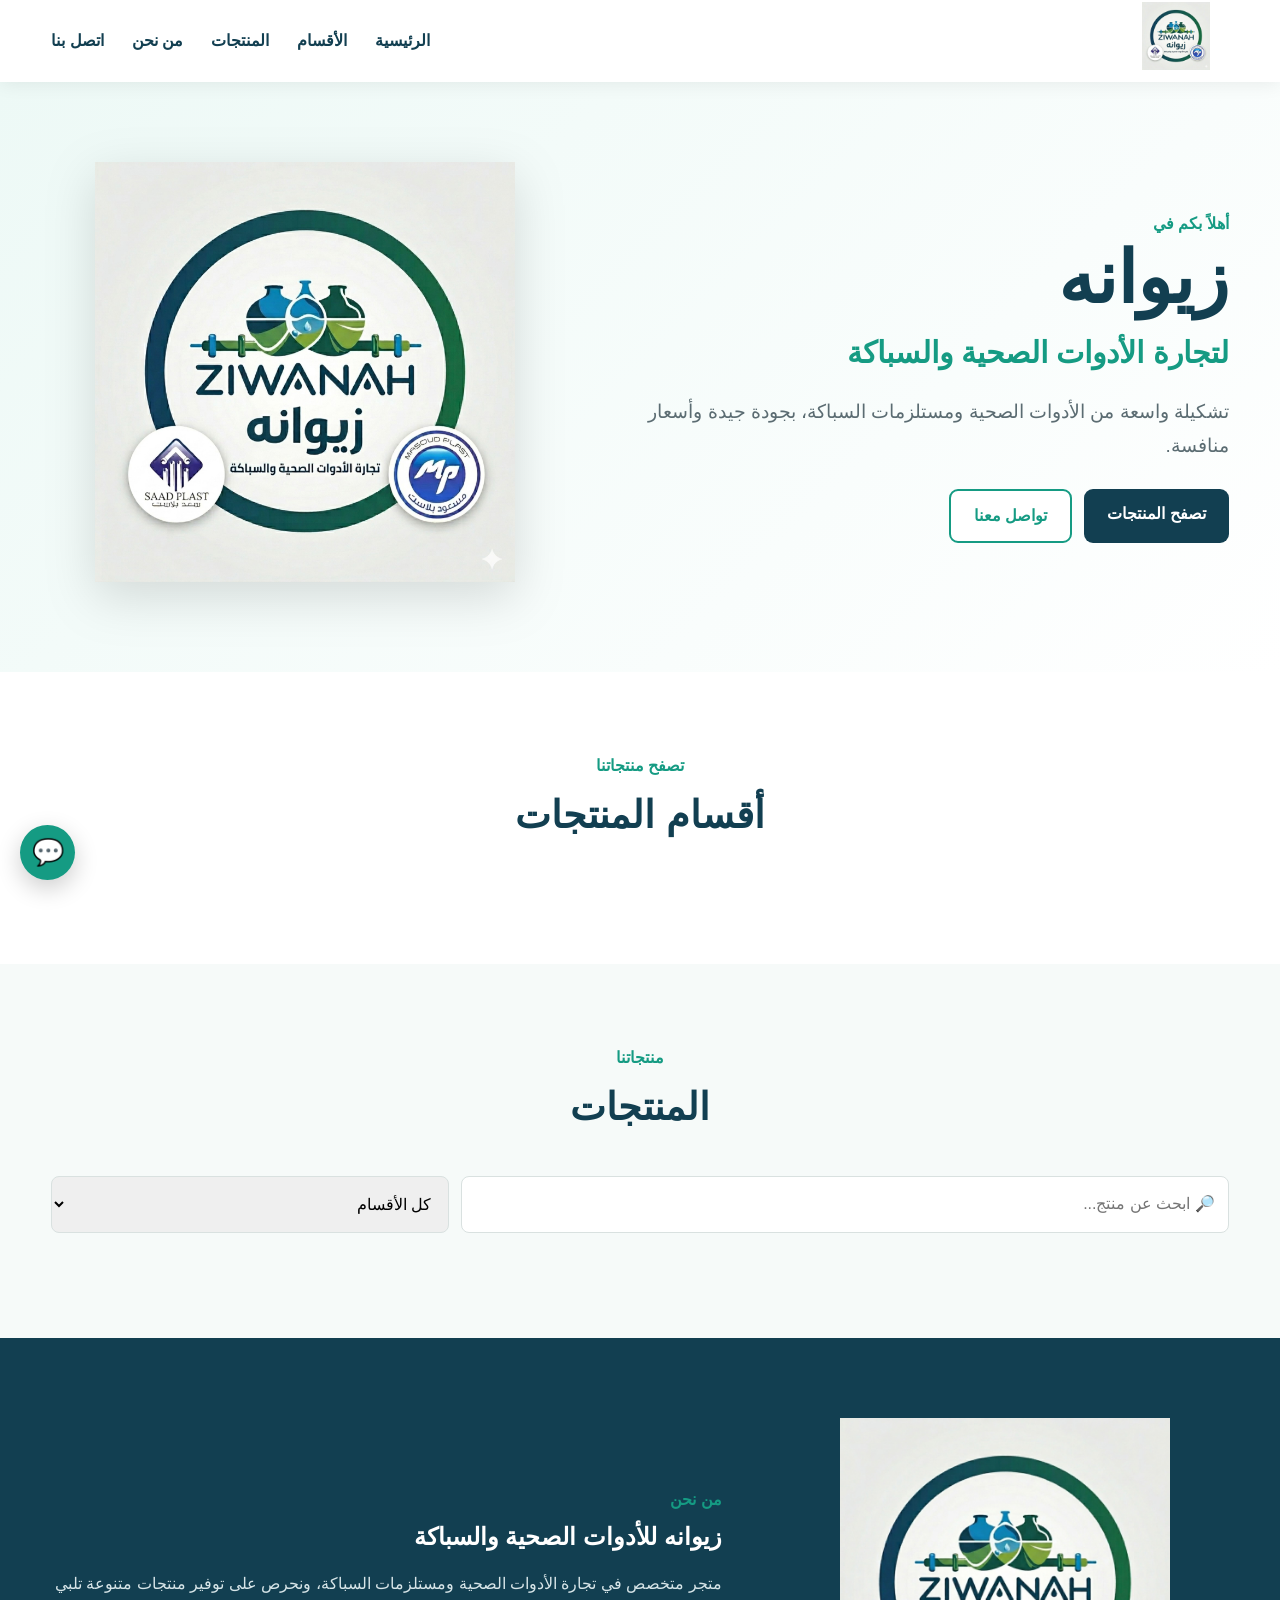
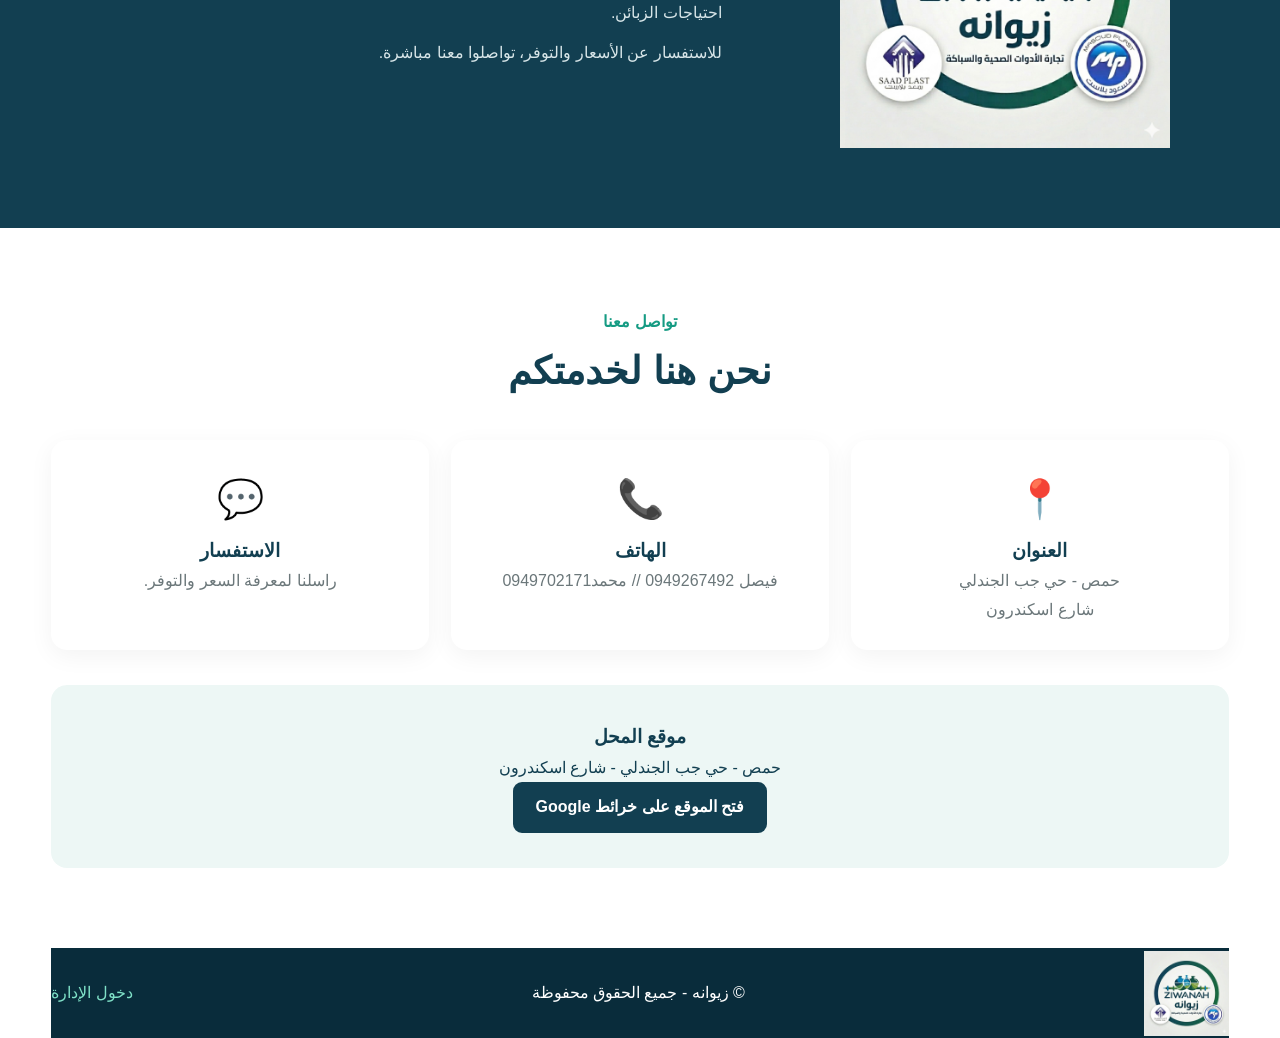
<file: index.html>
<!DOCTYPE html>
<html lang="ar" dir="rtl">
<head>
  <meta charset="UTF-8">
  <meta name="viewport" content="width=device-width, initial-scale=1.0">
  <title>زيوانه | الأدوات الصحية والسباكة</title>
  <meta name="description" content="زيوانه لتجارة الأدوات الصحية والسباكة في حمص - جب الجندلي">
  <link rel="stylesheet" href="style.css">
</head>
<body>
<header class="site-header">
  <div class="container nav">
    <a class="logo-link" href="#home"><img src="images/logo.png" alt="زيوانه"></a>
    <button class="menu-btn" id="menuBtn">☰</button>
    <nav id="mainNav">
      <a href="#home">الرئيسية</a>
      <a href="#categories">الأقسام</a>
      <a href="#products">المنتجات</a>
      <a href="#about">من نحن</a>
      <a href="#contact">اتصل بنا</a>
    </nav>
  </div>
</header>

<main>
<section id="home" class="hero">
  <div class="container hero-grid">
    <div>
      <span class="eyebrow">أهلاً بكم في</span>
      <h1>زيوانه</h1>
      <h2>لتجارة الأدوات الصحية والسباكة</h2>
      <p>تشكيلة واسعة من الأدوات الصحية ومستلزمات السباكة، بجودة جيدة وأسعار منافسة.</p>
      <div class="actions">
        <a class="btn primary" href="#products">تصفح المنتجات</a>
        <a class="btn outline" href="#contact">تواصل معنا</a>
      </div>
    </div>
    <div class="hero-logo"><img src="images/logo.png" alt="شعار زيوانه"></div>
  </div>
</section>

<section id="categories" class="section">
  <div class="container">
    <div class="section-head"><span>تصفح منتجاتنا</span><h2>أقسام المنتجات</h2></div>
    <div id="categoryGrid" class="category-grid"></div>
  </div>
</section>

<section id="products" class="section products-section">
  <div class="container">
    <div class="section-head"><span>منتجاتنا</span><h2>المنتجات</h2></div>
    <div class="toolbar">
      <input id="searchInput" type="search" placeholder="🔎 ابحث عن منتج...">
      <select id="categoryFilter"><option value="">كل الأقسام</option></select>
    </div>
    <div id="productsGrid" class="products-grid"></div>
  </div>
</section>

<section id="about" class="about section">
  <div class="container about-grid">
    <img src="images/logo.png" alt="زيوانه">
    <div><span class="eyebrow">من نحن</span><h2>زيوانه للأدوات الصحية والسباكة</h2>
    <p>متجر متخصص في تجارة الأدوات الصحية ومستلزمات السباكة، ونحرص على توفير منتجات متنوعة تلبي احتياجات الزبائن.</p>
    <p>للاستفسار عن الأسعار والتوفر، تواصلوا معنا مباشرة.</p></div>
  </div>
</section>

<section id="contact" class="section">
  <div class="container">
    <div class="section-head"><span>تواصل معنا</span><h2>نحن هنا لخدمتكم</h2></div>
    <div class="contact-grid">
      <div class="contact-card"><b>📍</b><h3>العنوان</h3><p>حمص - حي جب الجندلي<br>شارع اسكندرون</p></div>
      <div class="contact-card"><b>📞</b><h3>الهاتف</h3><p id="phoneText"> فيصل 0949267492 // محمد0949702171</p></div>
      <div class="contact-card"><b>💬</b><h3>الاستفسار</h3><p>راسلنا لمعرفة السعر والتوفر.</p></div>
    </div>
    <div class="map-box">
      <h3>موقع المحل</h3>
      <p>حمص - حي جب الجندلي - شارع اسكندرون</p>
      <a class="btn primary" target="_blank" rel="noopener" href="https://www.google.com/maps/search/?api=1&query=جب+الجندلي+حمص+سوريا">فتح الموقع على خرائط Google</a>
    </div>
  </div>
</section>
</main>

<footer><div class="container footer"><img src="images/logo.png" alt="زيوانه"><p>© <span id="year"></span> زيوانه - جميع الحقوق محفوظة</p><a href="admin.html">دخول الإدارة</a></div></footer>

<a id="whatsappBtn" class="floating" target="_blank" rel="noopener" aria-label="واتساب">💬</a>
<script src="app.js"></script>
</body>
</html>
</file>
<file: style.css>
*{box-sizing:border-box;margin:0;padding:0}html{scroll-behavior:smooth}body{font-family:Arial,Tahoma,sans-serif;color:#123f51;background:#fff;line-height:1.8}a{text-decoration:none;color:inherit}.container{width:min(92%,1200px);margin:auto}.site-header{position:sticky;top:0;z-index:20;background:#fff;box-shadow:0 2px 18px #00000012}.nav{min-height:82px;display:flex;align-items:center;justify-content:space-between}.logo-link img{width:105px;height:68px;object-fit:contain}.nav nav{display:flex;gap:28px;font-weight:bold}.nav nav a:hover{color:#159b83}.menu-btn{display:none;border:0;background:none;font-size:28px}.hero{background:linear-gradient(135deg,#edf9f6,#fff);padding:80px 0}.hero-grid{display:grid;grid-template-columns:1.1fr .9fr;align-items:center;gap:50px}.eyebrow,.section-head span{color:#159b83;font-weight:bold}.hero h1{font-size:72px;line-height:1.1}.hero h2{font-size:30px;color:#159b83;margin:8px 0 15px}.hero p{font-size:19px;color:#5b6c72;max-width:650px}.hero-logo{text-align:center}.hero-logo img{width:min(420px,90%);filter:drop-shadow(0 15px 25px #0002)}.actions,.form-actions{display:flex;gap:12px;margin-top:25px}.btn{display:inline-block;border:0;border-radius:9px;padding:11px 23px;font:inherit;font-weight:bold;cursor:pointer}.primary{background:#123f51;color:#fff}.primary:hover{background:#159b83}.outline{border:2px solid #159b83;color:#159b83;background:#fff}.outline:hover{background:#159b83;color:#fff}.danger{background:#d63d3d;color:#fff}.full{width:100%}.section{padding:80px 0}.section-head{text-align:center;margin-bottom:35px}.section-head h2{font-size:38px}.category-grid{display:grid;grid-template-columns:repeat(3,1fr);gap:22px}.category-card,.contact-card,.panel{background:#fff;border-radius:16px;box-shadow:0 6px 25px #0000000d;padding:25px}.category-card{text-align:center;border:1px solid #eef3f2;cursor:pointer}.category-card:hover{transform:translateY(-4px)}.category-card b{font-size:42px}.category-card h3{margin-top:7px}.products-section{background:#f6faf9}.toolbar{display:flex;gap:12px;margin-bottom:25px}.toolbar input,.toolbar select,.panel input,.panel textarea{width:100%;padding:13px;border:1px solid #d9e1e0;border-radius:8px;font:inherit;outline:none}.toolbar input{flex:2}.toolbar select{flex:1}.products-grid{display:grid;grid-template-columns:repeat(4,1fr);gap:22px}.product-card{background:#fff;border-radius:15px;overflow:hidden;box-shadow:0 5px 22px #0000000d}.product-image{height:220px;background:#f4f6f6;display:flex;align-items:center;justify-content:center}.product-image img{width:100%;height:100%;object-fit:contain}.product-info{padding:18px}.product-info h3{margin:3px 0}.product-category{color:#159b83;font-size:14px}.price{font-weight:bold;color:#123f51}.about{background:#123f51;color:#fff}.about-grid{display:grid;grid-template-columns:.8fr 1.2fr;align-items:center;gap:60px}.about-grid img{width:330px;max-width:100%;margin:auto}.about-grid p{color:#d7e5e8;margin:12px 0}.contact-grid{display:grid;grid-template-columns:repeat(3,1fr);gap:22px}.contact-card{text-align:center}.contact-card b{font-size:38px}.contact-card p{color:#6b777a}.map-box{text-align:center;margin-top:35px;padding:35px;background:#edf7f5;border-radius:16px}.footer{min-height:90px;background:#092c3b;color:#fff;display:flex;align-items:center;justify-content:space-between}.footer img{width:85px}.footer a{color:#7fe0c7}.floating{position:fixed;left:20px;bottom:20px;background:#159b83;color:#fff;width:55px;height:55px;border-radius:50%;display:grid;place-items:center;font-size:26px;box-shadow:0 8px 25px #0003}.hidden{display:none!important}.admin-page{background:#f5f9f8}.panel{margin-bottom:25px}.narrow{max-width:500px;margin:auto}.hint{background:#edf7f5;padding:10px;border-radius:8px;margin:15px 0}.error{color:#c62828;margin-top:10px}.panel input,.panel textarea{margin-bottom:14px}.panel textarea{min-height:120px;resize:vertical}.form-grid{display:grid;grid-template-columns:1fr 1fr;gap:12px}.dashboard-head{display:flex;justify-content:space-between;align-items:center;margin-bottom:25px}.admin-grid{display:grid;grid-template-columns:repeat(3,1fr);gap:18px}.admin-item{border:1px solid #edf0ef;border-radius:12px;overflow:hidden}.admin-item .thumb{height:170px;background:#f4f6f6}.admin-item img{width:100%;height:100%;object-fit:contain}.admin-item .body{padding:15px}.admin-actions{display:flex;gap:8px;margin-top:12px}.admin-actions button{flex:1}.small{padding:8px 12px;font-size:14px}@media(max-width:900px){.hero-grid,.about-grid{grid-template-columns:1fr;text-align:center}.products-grid{grid-template-columns:repeat(2,1fr)}.category-grid,.contact-grid{grid-template-columns:repeat(2,1fr)}.admin-grid{grid-template-columns:repeat(2,1fr)}}@media(max-width:650px){.nav nav{display:none;position:absolute;top:82px;right:0;left:0;background:#fff;flex-direction:column;gap:0;box-shadow:0 10px 20px #0001}.nav nav.open{display:flex}.nav nav a{padding:13px 25px;border-bottom:1px solid #eee}.menu-btn{display:block}.hero{padding:55px 0}.hero h1{font-size:52px}.hero h2{font-size:22px}.category-grid,.products-grid,.contact-grid,.admin-grid,.form-grid{grid-template-columns:1fr}.toolbar,.actions,.form-actions{flex-direction:column}.footer{flex-direction:column;gap:8px;padding:15px;text-align:center}}
</file>
